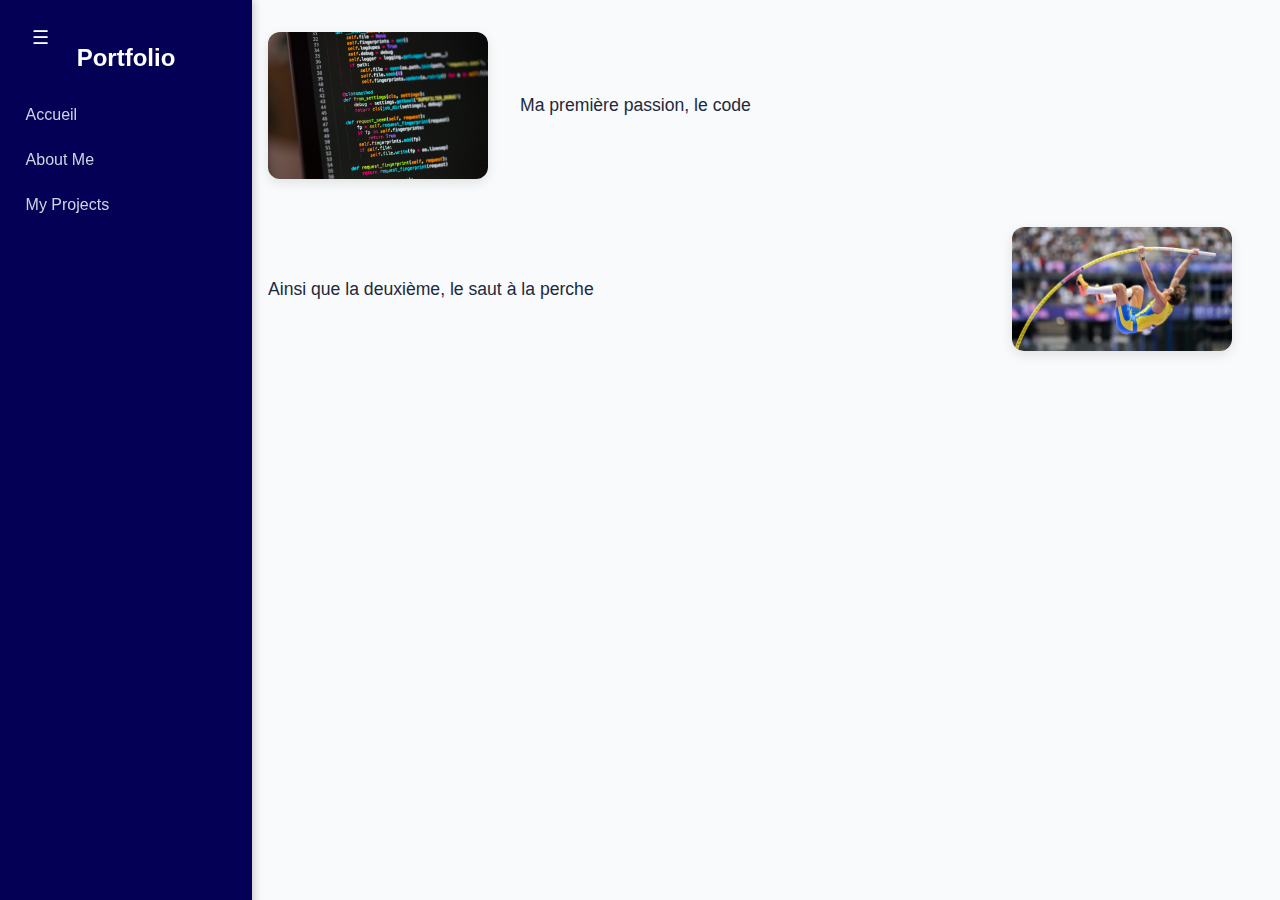
<file: Portfolio/pages/ab_me.html>
<!DOCTYPE html>
<html lang="fr">
<head>
    <meta charset="UTF-8">
    <title>Portfolio</title>
    <link rel="stylesheet" href="../style.css">
</head>
    <body>
        <aside class="navbar" id="navbar">
            <h2>Portfolio</h2>
            <nav>
                <a href="../index.html">Accueil</a>
                <a href="../pages/ab_me.html">About Me</a>
                <a href="../pages/projects.html">My Projects</a>
            </nav>
        </aside>

        <!-- Bouton toggle -->
        <button class="toggle-btn" id="toggle-btn">☰</button>

        <main class="content">
            <section id="about" class="row">
                <img src="../Assets/code.jpg" alt="Code">
                <p>Ma première passion, le code</p>
            </section>

            <section class="row reverse">
                <img src="../Assets/pole.jpg" alt="Saut à la perche">
                <p>Ainsi que la deuxième, le saut à la perche</p>
            </section>
        </main>

        <script src="../script.js"></script>
    </body>
</html>
</file>
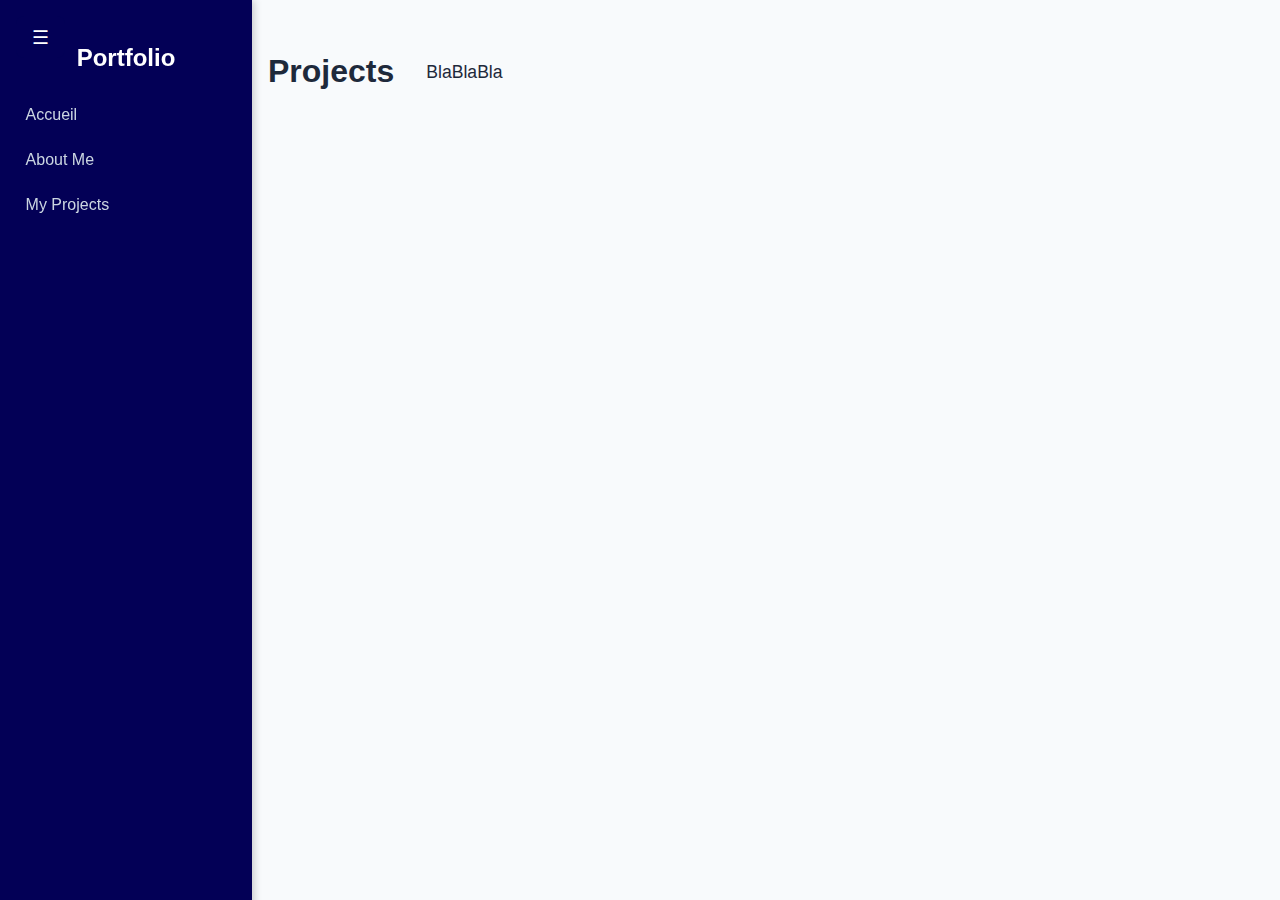
<file: Portfolio/pages/projects.html>
<!DOCTYPE html>
<html lang="fr">
<head>
    <meta charset="UTF-8">
    <title>Portfolio</title>
    <link rel="stylesheet" href="../style.css">
</head>
    <body>
        <aside class="navbar" id="navbar">
            <h2>Portfolio</h2>
            <nav>
                <a href="../index.html">Accueil</a>
                <a href="../pages/ab_me.html">About Me</a>
                <a href="../pages/projects.html">My Projects</a>
            </nav>
        </aside>

        <!-- Bouton toggle -->
        <button class="toggle-btn" id="toggle-btn">☰</button>

        <main class="content">
            <section id="acceuil" class="row">
                <h1>Projects</h1>
                <p>BlaBlaBla</p>
            </section>
        </main>

        <script src="../script.js"></script>
    </body>
</html>
</file>
<file: Portfolio/style.css>
/* ========== Base ========== */
body {
    margin: 0;
    font-family: Arial, sans-serif;
    display: flex;
    height: 100vh;
    background: #f8fafc; /* léger fond clair pour contraster avec la navbar */
    color: #1e293b; /* gris foncé lisible */
}

/* ========== Navbar ========== */
.navbar {
    width: 220px;
    background: #030056;
    color: #fff;
    display: flex;
    flex-direction: column;
    padding: 1.5rem 1rem;
    box-shadow: 2px 0 8px rgba(0, 0, 0, 0.2);
}

.navbar h2 {
    margin-bottom: 1.5rem;
    font-size: 1.5rem;
    text-align: center;
}

.navbar nav {
    display: flex;
    flex-direction: column;
    gap: 0.5rem;
}

.navbar a {
    color: #cbd5e1;
    text-decoration: none;
    padding: 0.6rem;
    border-radius: 8px;
    transition: background 0.3s, color 0.3s;
}

.navbar a:hover {
    background: #3c3998;
    color: #fff;
}

/* ========== Content ========== */
.content {
    flex: 1;
    padding: 2rem 3rem;
    display: flex;
    flex-direction: column;
    gap: 3rem;
    overflow-y: auto;
    margin-left: 220px; /* espace quand navbar visible */
    transition: margin-left 0.3s ease;
}

.row {
    display: flex;
    align-items: center;
    gap: 2rem;
}

.row img {
    width: 220px;
    height: auto;
    border-radius: 12px;
    box-shadow: 0 4px 12px rgba(0, 0, 0, 0.1);
}

.row p {
    flex: 1;
    line-height: 1.6;
    font-size: 1.1rem;
}

/* Alternate row */
.row.reverse {
    flex-direction: row-reverse;
}

/* Bouton toggle */
.toggle-btn {
    position: absolute;
    top: 1rem;
    left: 1rem;
    z-index: 1000;
    background: #030056;
    color: #fff;
    border: none;
    padding: 0.6rem 1rem;
    border-radius: 8px;
    cursor: pointer;
    font-size: 1.2rem;
    transition: background 0.3s;
}

.toggle-btn:hover {
    background: #3c3998;
}

/* Navbar cachée */
.navbar {
    position: fixed; /* reste collée à gauche, sort du flux */
    top: 0;
    left: 0;
    height: 100vh;
    width: 220px;
    background: #030056;
    color: #fff;
    display: flex;
    flex-direction: column;
    padding: 1.5rem 1rem;
    box-shadow: 2px 0 8px rgba(0, 0, 0, 0.2);
    transition: transform 0.3s ease;
    z-index: 999; /* au-dessus du contenu */
}

.navbar.hidden {
    transform: translateX(-100%);
}

.navbar.hidden ~ .content {
    margin-left: 0; /* prend toute la largeur quand navbar cachée */
}

/* Section Hero avec vidéo plein écran */
.hero {
    position: relative;
    width: 100%;
    height: 100vh; /* occupe toute la hauteur de l'écran */
    display: flex;
    align-items: center;
    justify-content: center;
    overflow: hidden;
}

/* Vidéo en arrière-plan plein écran */
.background-video {
    position: fixed; /* fixé derrière tout le site */
    top: 0;
    left: 0;
    width: 100vw;
    height: 100vh;
    object-fit: cover; /* couvre tout l’écran */
    z-index: -1; /* passe derrière le contenu */
}

/* Overlay pour le texte */
.hero-overlay {
    position: relative;
    color: white;
    text-align: center;
    padding: 2rem;
    background: rgba(0, 0, 0, 0.4); /* effet assombrissant */
    border-radius: 12px; /* tu peux l’enlever si tu veux pas de cadre autour du texte */
}

.hero-overlay h1 {
    font-size: 4rem;
    font-weight: bold;
}
</file>
